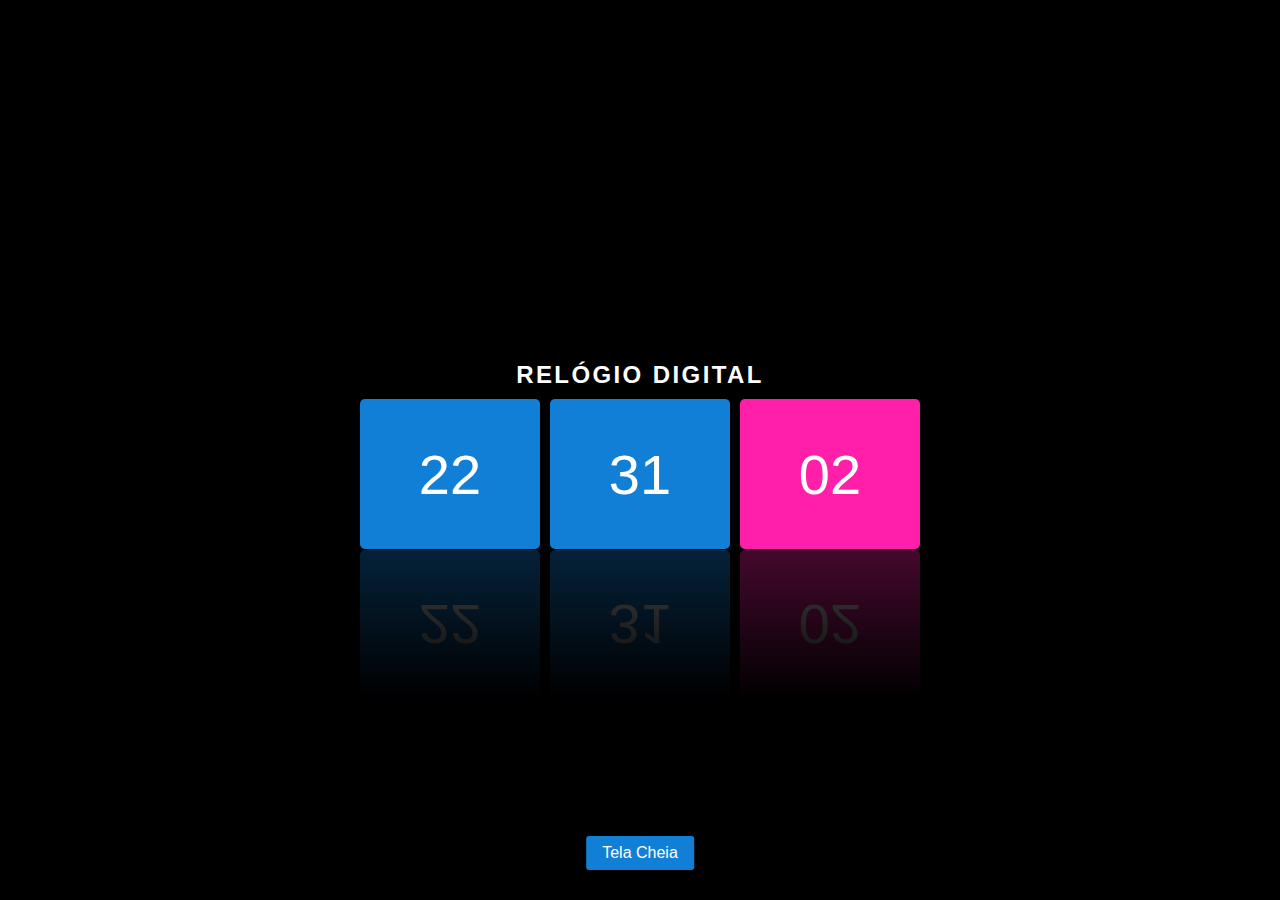
<file: index.html>
<!DOCTYPE html>
<html lang="pt-br">

<head>
    <meta charset="UTF-8">
    <meta http-equiv="X-UA-Compatible" content="IE=edge">
    <meta name="viewport" content="width=device-width, initial-scale=1.0">
    <link rel="icon" href="https://cdn-icons-png.freepik.com/512/2/2306.png" type="image/x-icon" />
    <link rel="stylesheet" href="style.css">
    <title>CLOCK</title>
</head>

<body>
    <main>

        <div id="clock">
            <h2>Relógio Digital</h2>
            <div id="time">
                <div>
                    <span id="horas">00</span>
                </div>

                <div>
                    <span id="minutos">00</span>
                </div>

                <div>
                    <span id="segundos">00</span>
                </div>
            </div>
        </div>

        <button id="fullscreen-button">Tela Cheia</button>

    </main>
    <script src="script.js"></script>

</body>

</html>
</file>
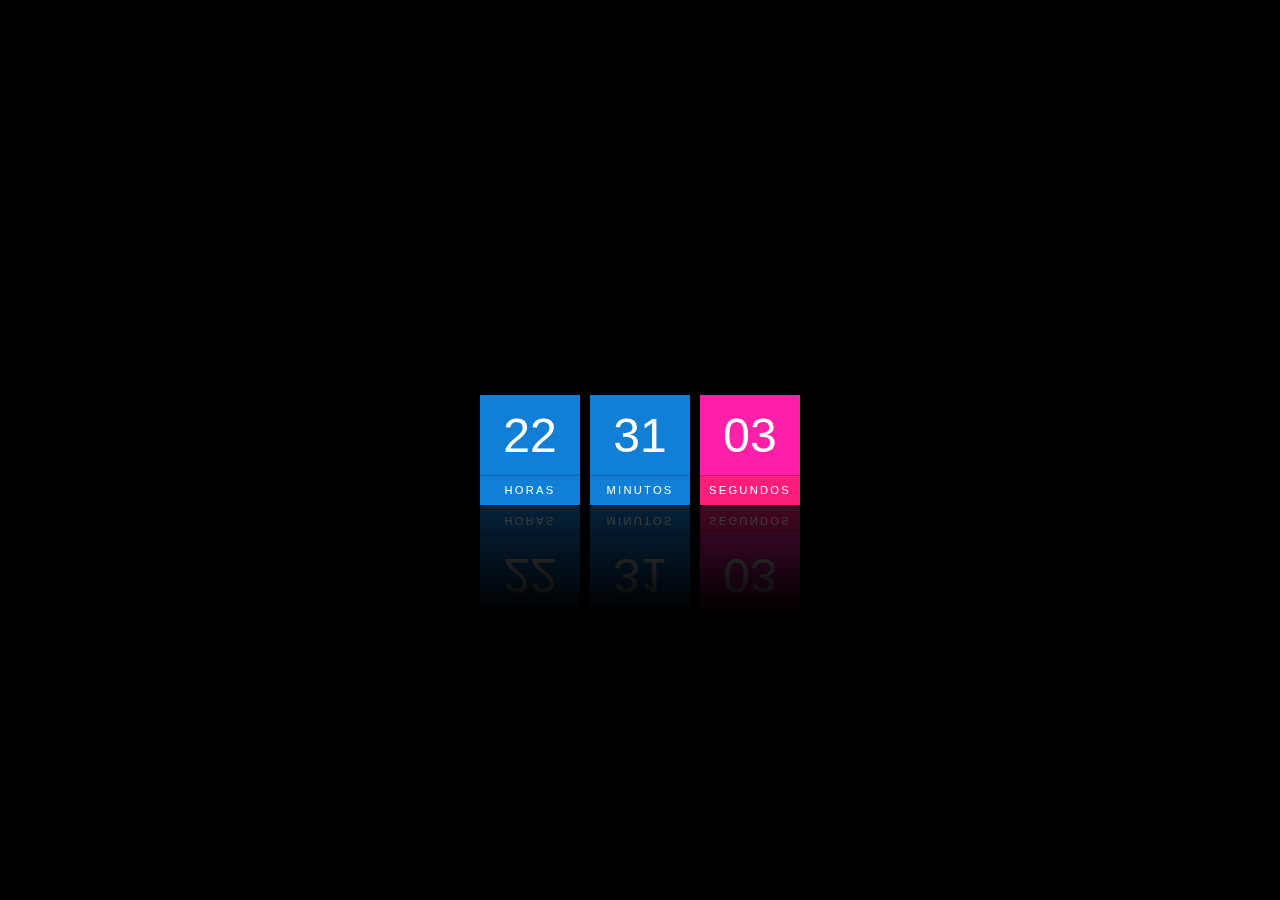
<file: Clock_Digital/index.html>
<!DOCTYPE html>
<html lang="pt-br">

<head>
    <meta charset="UTF-8">
    <meta http-equiv="X-UA-Compatible" content="IE=edge">
    <meta name="viewport" content="width=device-width, initial-scale=1.0">
    <link rel="stylesheet" href="style.css">
    <title>CLOCK</title>
</head> 

<body>
   <main>

    <div id="clock">
        <div id="time">
        <div>
            <span id="horas">00</span>
            <span class="tempo">Horas</span>
        </div>

        <div>
            <span id="minutos">00</span>
            <span class="tempo">Minutos</span>
        </div>

        <div>
            <span id="segundos">00</span>
            <span class="tempo">Segundos</span>
        </div>
    </div>

    </main>
    <script src="script.js"></script>

</body>
</html>
</file>
<file: style.css>
* {
    margin: 0;
    padding: 0;
    box-sizing: border-box;
    font-family: 'Open Sans', sans-serif;
}

body {
    display: flex;
    justify-content: center;
    align-items: center;
    min-height: 100vh;
    background: black;
    font-family: 'Brush Script MT', 'Lucida Handwriting', cursive; /* Fontes manuscritas */
}

#clock {
    text-align: center;
    color: #fff;
}

#clock h2 {
    margin: 10px 0;
    font-size: 1.5em;
    letter-spacing: 0.1em;
    text-transform: uppercase;
}

#clock #time {
    display: flex;
}

#clock #time div {
    position: relative;
    margin: 0 5px;
    -webkit-box-reflect: below 1px linear-gradient(transparent, #0004);
}

#clock #time div span {
    display: block;
    width: 180px;
    height: 150px;
    background: #127fd6;
    color: #fff;
    font-weight: 300;
    display: flex;
    justify-content: center;
    align-items: center;
    font-size: 3.5em;
    z-index: 10;
    box-shadow: 0 0 0 1px rgba(0, 0, 0, .2);
    border-radius: 5px;
}

#clock #time div span:nth-child(2) {
    height: 40px;
    font-size: 0.7em;
    letter-spacing: 0.2em;
    font-weight: 500;
    background: #127fd6;
    text-transform: uppercase;
    z-index: 9;
    margin-top: 5px;
}

#clock #time div:last-child span {
    background: #ff1fa9;
}

#clock #time div:last-child span:nth-child(2) {
    background: #fd1e7b;
}

#fullscreen-button {
    position: absolute;
    bottom: 30px;
    left: 50%;
    transform: translateX(-50%);
    padding: 8px 16px;
    font-size: 1em;
    background-color: #127fd6;
    color: #fff;
    border: none;
    border-radius: 3px;
    cursor: pointer;
    transition: background-color 0.3s;
}

#fullscreen-button:hover {
    background-color: #0a2d5e;
}
</file>
<file: Clock_Digital/style.css>
*{
    margin: 0;
    padding: 0;
    box-sizing: border-box;
    font-family: 'Open sans', sans-serif;
}

body{
    display: flex;
    justify-content: center;
    align-items: center;
    min-height: 100vh;
    background: black;
}
#clock h2{
    position: relative;
    display: block;
    color: #fff;
    text-align: center;
    margin: 10px 0;
    font-weight: 700;
    text-transform: uppercase;
    letter-spacing: 0.4em;
    font-size: 0.8em;
}
#clock #time{
    display: flex;
}
#clock #time div{
    position: relative;
    margin: 0 5px;
    -webkit-box-reflect: below 1px linear-gradient(transparent,#0004);
}
#clock #time div span{
    position: relative;
    display: block;
    width: 100px;
    height: 80px;
    background: #127fd6;
    color: #fff;
    font-weight: 300;
    display: flex;
    justify-content: center;
    align-items: center;
    font-size:3em;
    z-index: 10;
    box-shadow: 0 0 0 1px rgba(0, 0, 0,.2);
}
#clock #time div span:nth-child(2){
    height: 30px;
    font-size: 0.7em;
    letter-spacing: 0.2em;
    font-weight: 500;
    box-shadow: none;
    background: #127fd6;
    text-transform: uppercase;
    z-index: 9;
}
#clock #time div:last-child span{
    background: #ff1fa9;
}
#clock #time div:last-child span:nth-child(2){
    background: #fd1e7b;
}

#date div span{
    background: black;
    color: #fff;
}
</file>
